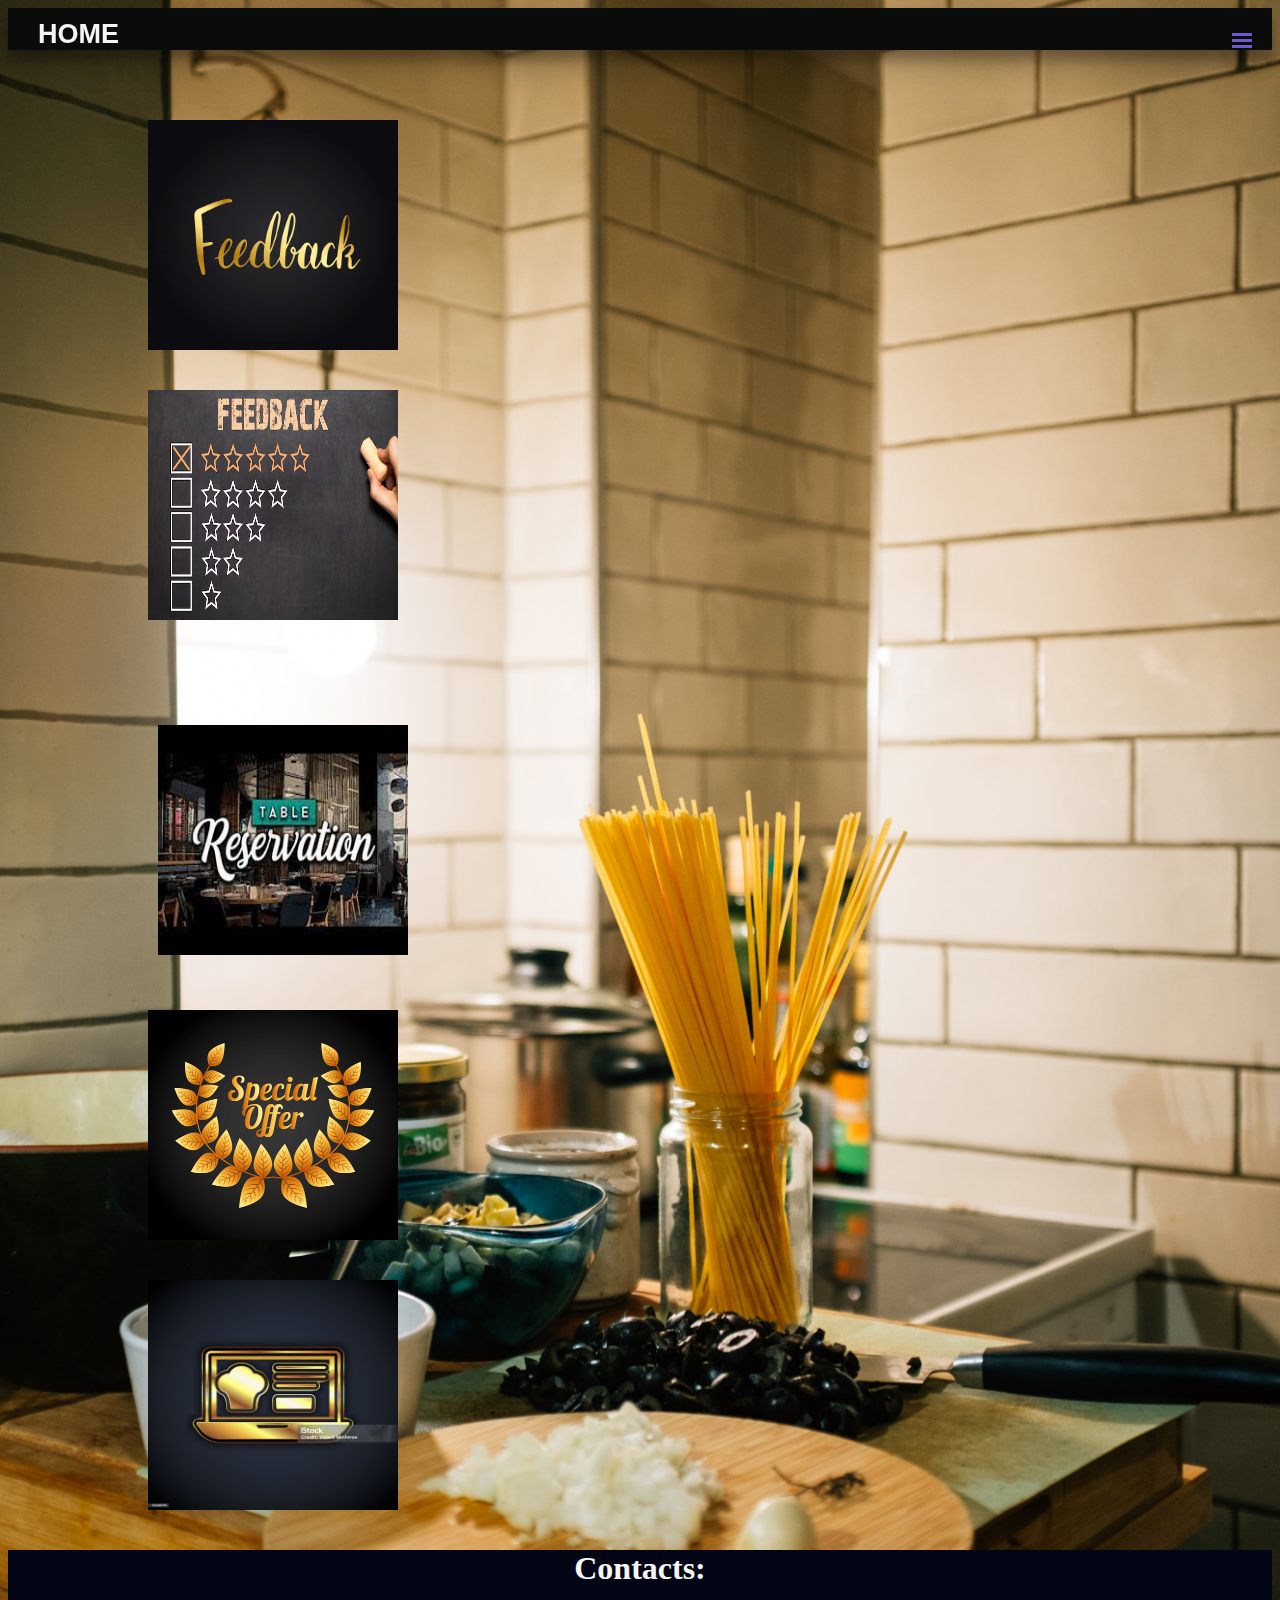
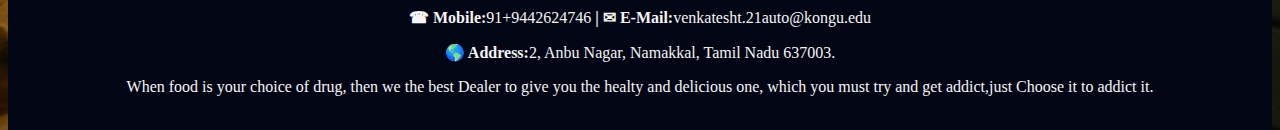
<file: index.html>
<!DOCTYPE html>
<html>
    <head>
        <title>Restaurent</title>
        <link href="style (1).css" rel="stylesheet">
    </head>
    <body> 
        <nav>
            <div class="logo"><a href="">HOME</a></div>
            <ul>
                <li><a href="orders (1).html">ORDERS</a></li>
                <li><a href="https://forms.zohopublic.in/toyota1/form/specificfeedback/formperma/wjhldcX16oPoot_s8V3uTyTe2zYIjoRw2_mJvAZaJSU">FEEDBACKS</a></li>
                <li><a href="orders (1).html">OFFERS</a></li>
                <li><a href="https://forms.zohopublic.in/toyota1/form/Feedback/formperma/rjDA0-j7OYk2Y34BEXe8IhPafSJurTanilmR3eaplv8">STATUS</a></li>
                <li><a href="account (1).html">ACCOUNTS</a></li>
            </ul>
            <div class="menu">
                <div class="menu-line"></div>
                <div class="menu-line"></div>
                <div class="menu-line"></div>
            </div>
        </nav>


        <div class="feedback">
            <ul>
                <li><a href="https://forms.zohopublic.in/toyota1/form/Feedback1/formperma/dGDXUZrVpT9meLvPupBrcUJbV1hbRJErHLeqQ3N9_ig" ><img src="feedback-ty.avif" width="350" height="350"></a></li>
                <li><a href="https://forms.zohopublic.in/toyota1/form/specificfeedback/formperma/wjhldcX16oPoot_s8V3uTyTe2zYIjoRw2_mJvAZaJSU" ><img src="specific feedback.avif" width="350" height="350"></a></li>
            </ul>
        </div>


        <div class="ambianz">
            
            <a href="https://forms.zohopublic.in/toyota1/form/Feedback/formperma/rjDA0-j7OYk2Y34BEXe8IhPafSJurTanilmR3eaplv8" >
                <img src="reserve table.jpg" width="350" height="350">
            
            </a>
        
        </div>
        

        <div class="status">
            <ul>
                <li><a href="orders (1).html" ><img src="special offers.jpg" width="350" height="350"></a></li>
                <li><a href="orders (1).html" ><img src="istockphoto-13143.jpg" width="350" height="350"></a></li>
            </ul>
        </div>
        <div class="open">
            <a href=""> <img src="open-fotor-bg-remover-20240629213024 (1).png" width="100" height="100"></a>
        </div>
        <div class="homelogo">
            <a href="index.html"> <img src="home_logo-removebg-preview (1).png" width="83" height="83"></a>
        </div>

        
<center>
        <div class="contact">
            <footer >
                <h1>Contacts:</h1>
                <p><b>☎ Mobile:</b>91+9442624746  <b>|</b>  <b>✉ E-Mail:</b>venkatesht.21auto@kongu.edu</p>
               
                <p>
                    <b>🌎 Address:</b>2, Anbu Nagar, Namakkal, Tamil Nadu 637003.
                </p>
                <p>When food is your choice of drug, then we the best Dealer to give you the healty and delicious one, which you must try and get addict,just Choose it to addict it. </p>

            </footer>
            
        </div>    
    </center>     
        
        
       




    </body>
    <script>
        const menu= document.querySelector('.menu')
        const menulist=document.querySelector('nav ul')
        menu.addEventListener('click',()=>{
            menulist.classList.toggle('showmenu')
        })
    </script>
   
</html>
</file>
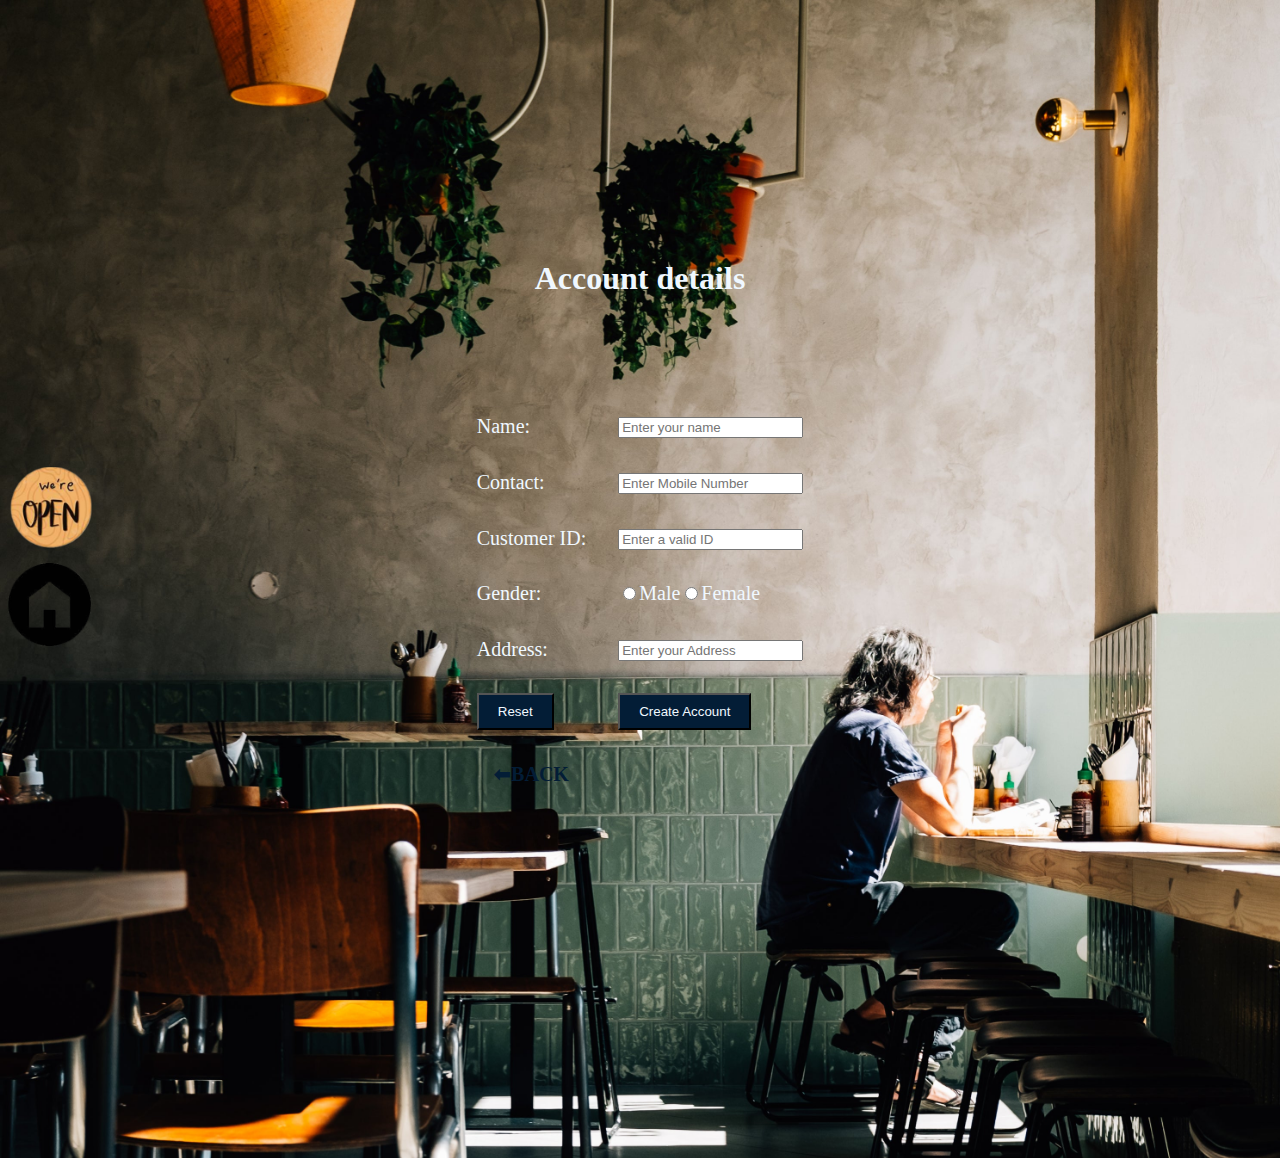
<file: account (1).html>
<!DOCTYPE html>
<html>
    <head>
        <style>
            body{
                background-image: url("person-enjoys-lunch-alone-in-a-sunlit-restaurant\ \(1\).jpg");
                background-size:cover;
                height: 890px;
            }
            h1{
                margin-top: 260px;
                color:aliceblue;
            }

            .table{
                color: aliceblue;
                font-size: 20px;
                font-weight: 10px;
                margin-top: 100px;
            }
            th,td{
                padding: 15px;
                
            }
            .reset{
                padding-left: 19px;
                padding-right: 19px;
                padding-top:9px;
                padding-bottom:9px;
                background-color: rgb(3, 29, 54);
                color: aliceblue;
                cursor: pointer;
            }
            .submit{
                padding-left: 19px;
                padding-right: 19px;
                padding-top:9px;
                padding-bottom:9px;
                background-color: rgb(3, 29, 54);
                color: aliceblue;
                cursor: pointer;
            }
            .open{
    position:fixed;
    bottom: 340px;
    left: 0px;
    
}
.homelogo{
    position:fixed;
    bottom: 250px;
    
}
a{
    text-decoration: none;
    color: rgb(3, 29, 54);
    
}
a:hover{
color: aliceblue;    
}

@media all and (max-width:640px)
{
    .open img{
        height: 80px;
        width: 80px;

    }
    .homelogo img{
        height: 60px;
        width: 60px;

    }
    a{
        color: aliceblue;
    }
}


        </style>
        <script>
            function myalert() {
              alert("Successfully, created account,Thank you!!!");
            }
            </script>

    </head>
    <body>
        
        
        <center>
            <h1>Account details</h1>
            <div class="table">
                <form>
            <table>
                <tr>
        
        <td><label>Name:</label></td><td><input type="text" placeholder="Enter your name"></td></tr>
        <tr><td><label>Contact:</label></td><td><input type="number" placeholder="Enter Mobile Number"></td></tr>
        <tr><td><label>Customer ID:</label></td><td><input placeholder="Enter a valid ID"></td></tr>
        <tr><td><label>Gender:</label></td><td><input type="radio"name="gender" >Male<input type="radio" name="gender">Female </td> </tr>
        <tr><td><label>Address:</label></td><td><input type="address" placeholder="Enter your Address" maxlength="200"></td></tr>
        <tr><td><button type="reset" class="reset">Reset</button></td><td><button type="submit" class="submit" onclick="myalert()">Create Account</button></td></tr>
        <tr><th><a href="index.html">⬅BACK</a></th></tr>
    </form>
    </table>
    </div>
    </center>
    <div class="open">
        <a href=""> <img src="open-fotor-bg-remover-20240629213024 (1).png" width="100" height="100"></a>
    </div>
    <div class="homelogo">
        <a href="index.html"> <img src="home_logo-removebg-preview (1).png" width="83" height="83"></a>
    </div>

    </body>
</html>
</file>
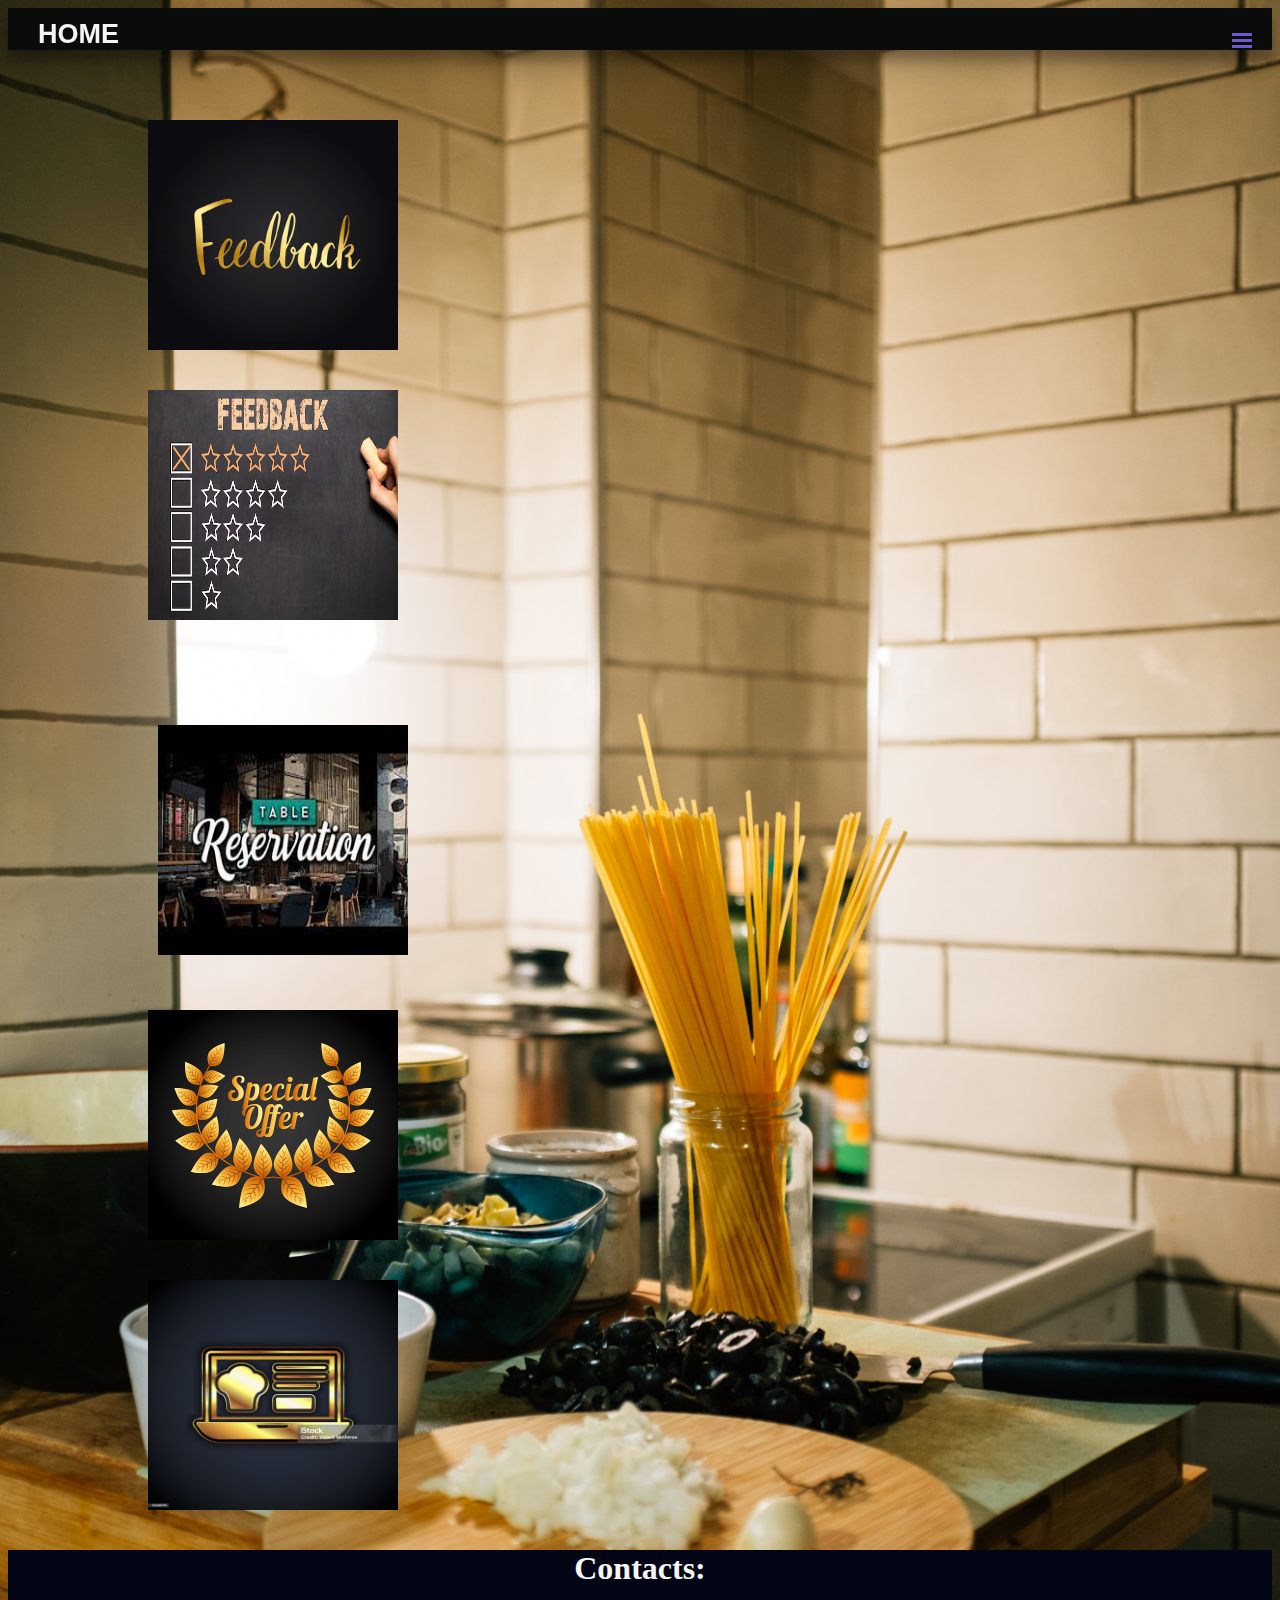
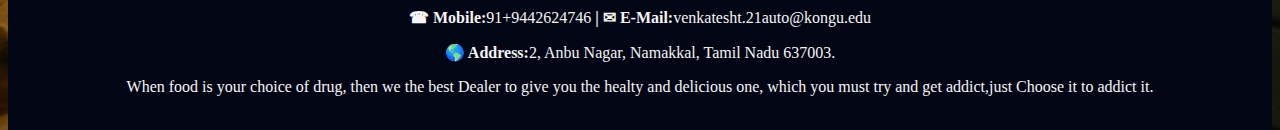
<file: home (1).html>
<!DOCTYPE html>
<html>
    <head>
        <title>Restaurent</title>
        <link href="style (1).css" rel="stylesheet">
    </head>
    <body> 
        <nav>
            <div class="logo"><a href="">HOME</a></div>
            <ul>
                <li><a href="orders (1).html">ORDERS</a></li>
                <li><a href="https://forms.zohopublic.in/toyota1/form/specificfeedback/formperma/wjhldcX16oPoot_s8V3uTyTe2zYIjoRw2_mJvAZaJSU">FEEDBACKS</a></li>
                <li><a href="orders (1).html">OFFERS</a></li>
                <li><a href="https://forms.zohopublic.in/toyota1/form/Feedback/formperma/rjDA0-j7OYk2Y34BEXe8IhPafSJurTanilmR3eaplv8">STATUS</a></li>
                <li><a href="account (1).html">ACCOUNTS</a></li>
            </ul>
            <div class="menu">
                <div class="menu-line"></div>
                <div class="menu-line"></div>
                <div class="menu-line"></div>
            </div>
        </nav>


        <div class="feedback">
            <ul>
                <li><a href="https://forms.zohopublic.in/toyota1/form/Feedback1/formperma/dGDXUZrVpT9meLvPupBrcUJbV1hbRJErHLeqQ3N9_ig" ><img src="feedback-ty.avif" width="350" height="350"></a></li>
                <li><a href="https://forms.zohopublic.in/toyota1/form/specificfeedback/formperma/wjhldcX16oPoot_s8V3uTyTe2zYIjoRw2_mJvAZaJSU" ><img src="specific feedback.avif" width="350" height="350"></a></li>
            </ul>
        </div>


        <div class="ambianz">
            
            <a href="https://forms.zohopublic.in/toyota1/form/Feedback/formperma/rjDA0-j7OYk2Y34BEXe8IhPafSJurTanilmR3eaplv8" >
                <img src="reserve table.jpg" width="350" height="350">
            
            </a>
        
        </div>
        

        <div class="status">
            <ul>
                <li><a href="orders (1).html" ><img src="special offers.jpg" width="350" height="350"></a></li>
                <li><a href="orders (1).html" ><img src="istockphoto-13143.jpg" width="350" height="350"></a></li>
            </ul>
        </div>
        <div class="open">
            <a href=""> <img src="open-fotor-bg-remover-20240629213024 (1).png" width="100" height="100"></a>
        </div>
        <div class="homelogo">
            <a href="home.html"> <img src="home_logo-removebg-preview (1).png" width="83" height="83"></a>
        </div>

        
<center>
        <div class="contact">
            <footer >
                <h1>Contacts:</h1>
                <p><b>☎ Mobile:</b>91+9442624746  <b>|</b>  <b>✉ E-Mail:</b>venkatesht.21auto@kongu.edu</p>
               
                <p>
                    <b>🌎 Address:</b>2, Anbu Nagar, Namakkal, Tamil Nadu 637003.
                </p>
                <p>When food is your choice of drug, then we the best Dealer to give you the healty and delicious one, which you must try and get addict,just Choose it to addict it. </p>

            </footer>
            
        </div>    
    </center>     
        
        
       




    </body>
    <script>
        const menu= document.querySelector('.menu')
        const menulist=document.querySelector('nav ul')
        menu.addEventListener('click',()=>{
            menulist.classList.toggle('showmenu')
        })
    </script>
   
</html>
</file>
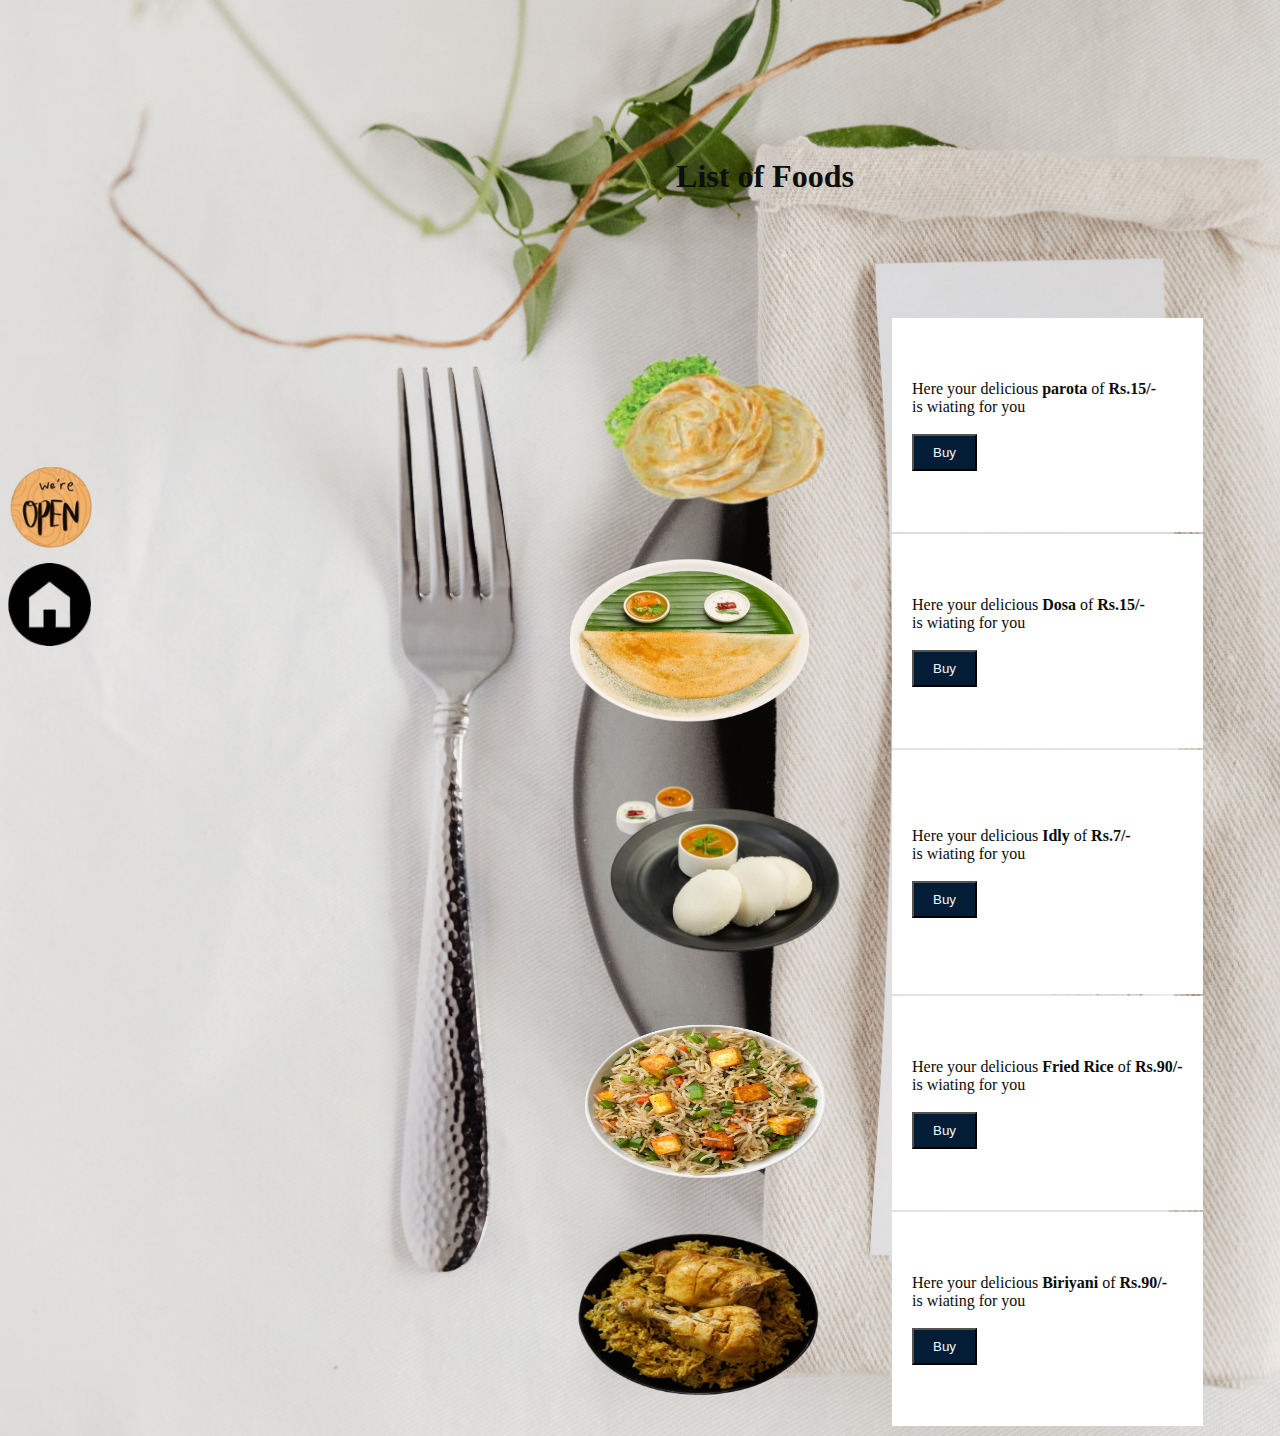
<file: orders (1).html>
<!DOCTYPE html>
<html>
    <head>
        <style>
            table td{
                
                padding: 20px;
            }
            table tr{
                padding: 0px;
            }
            table{
                color: rgb(11, 11, 10);
                margin-top: 100px;
               margin-left: 540px;
               /* margin-bottom: ; */
            }
            body{
                background-image: url("place-setting-at-a-restaurant-table.jpg");
                background-size: cover;
            }
            h1{
                display: inline-block;
                margin-top: 150px;
                margin-left:250px ;
                color: rgb(12, 15, 13);
            }
            h3{
                background-color: aliceblue;
            }
            .open{
                position:fixed;
                 bottom: 340px;
                left: 0px;
    
                 }
            .homelogo{
                 position:fixed;
                 bottom: 250px;
            }
            .submit{
                padding-left: 19px;
                padding-right: 19px;
                padding-top:9px;
                padding-bottom:9px;
                background-color: rgb(3, 29, 54);
                color: aliceblue;
                cursor: pointer;
            }
            @media all and (max-width:640px)
{
    .open img{
        height: 80px;
        width: 80px;

    }
    .homelogo img{
        height: 60px;
        width: 60px;

    }
    table{
        margin-left: 4px;
    }
    img{
        width: 100px;
        height: 100px;
    }


}
        </style>
    </head>
    <body>
        <center>
        <h1>List of Foods </h1>
        <!-- <h3>that we ready to serve</h3> -->
    </center>
        
        <table >
            <tr >
                <td><img src="parota-removebg-preview.png" width="270" height="170"></td><td bgcolor="white">Here your delicious <b>parota</b> of<b> Rs.15/-</b> <br>is wiating for you<br><br><button type="submit" class="submit" >Buy</button></td>
            </tr>
            
                <tr>
                    <td><img src="dosa-removebg-preview.png" width="250" height="170"></td><td bgcolor="white">Here your delicious <b>Dosa</b> of<b> Rs.15/-</b> <br>is wiating for you<br><br><button type="submit" class="submit" >Buy</button></td>
                </tr>
                
                    <tr>
                        <td><img src="idly-1 bg.png" width="300" height="200"></td><td bgcolor="white">Here your delicious <b>Idly</b> of<b> Rs.7/-</b> <br>is wiating for you<br><br><button type="submit" class="submit" >Buy</button></td>
                    </tr>
                    
                        <tr>
                            <td><img src="fried_rce-b.png" width="265" height="170"></td><td bgcolor="white">Here your delicious <b>Fried Rice</b> of<b> Rs.90/-</b> <br>is wiating for you<br><br><button type="submit" class="submit" >Buy</button></td>
                        </tr>
                        <tr>
                            <td><img src="biriyani-bg.png" width="250" height="170"></td><td bgcolor="white">Here your delicious <b>Biriyani</b> of<b> Rs.90/-</b> <br>is wiating for you<br><br><button type="submit" class="submit" >Buy</button></td>
                        </tr>
                        
               
        </table>
        <div class="open">
            <a href=""> <img src="open-fotor-bg-remover-20240629213024 (1).png" width="100" height="100"></a>
        </div>
        <div class="homelogo">
            <a href="index.html"> <img src="home_logo-removebg-preview (1).png" width="83" height="83"></a>
        </div>
    </body>
</html>
</file>
<file: style (1).css>
nav{
    position: sticky;
    top: 0px;
    background-color: rgb(10, 11, 11);
    font-family: 'Gill Sans', 'Gill Sans MT', Calibri, 'Trebuchet MS', sans-serif;
    display:flex;
    font-size : 28px;
    width:100%;
    align-items: center;
    justify-content: space-around;
    color:rgb(141, 139, 158);
    box-shadow: rgba(0, 0, 0, 0.25) 0px 14px 28px, rgba(0, 0, 0, 0.22) 0px 10px 10px;
    
}
nav li{
    display:inline-block;
    margin:0 14px;
    
}
a{
    text-decoration:none;
}
.logo a{
    font-size:27px;
    font-weight:bolder;
}
nav a{
    color:whitesmoke;
}
nav a:hover{
    color: goldenrod;
}
.menu-line{
    height:3px;
    width:20px;
    background-color: slateblue;
    margin-bottom: 3px;
}
.menu{
    cursor: pointer;
    display: none;
}
body{
    background-color: rgb(239, 232, 232);
     background-image: url("its-pasta-night.jpg"); 
    background-size:cover ;
    background-repeat:repeat;
    height: 890px;
    align-content: center;
}
.feedback li{
    
    display:inline-block;
    margin-top: 70px;
    margin-left:250px;
   
}
.feedback li:hover{
    box-shadow: rgba(0, 0, 0, 0.25) 0px 14px 28px, rgba(0, 0, 0, 0.22) 0px 10px 10px;
    
}
.ambianz{
    width: 350px;;
    align-items: center;
    margin-top: 150px;
    margin-left: 600px;
    
}
.ambianz:hover{
    box-shadow: rgba(0, 0, 0, 0.25) 0px 14px 28px, rgba(0, 0, 0, 0.22) 0px 10px 10px;
}
.status li{
    display:inline-block;
    margin-top:70px ;
    margin-left:250px ;
    margin-bottom: 70px;
   
}
.status li:hover{
    box-shadow: rgba(0, 0, 0, 0.25) 0px 14px 28px, rgba(0, 0, 0, 0.22) 0px 10px 10px;
}

.open{
    position:fixed;
    bottom: 340px;
    left: 0px;
    
}
.homelogo{
    position:fixed;
    bottom: 250px;
}
.contact{
    margin-top: 0px;
    margin-bottom: 0px;
    background-color: rgb(2, 5, 20);
    color:whitesmoke;
}
.feedback img,
    .status img,
    .ambianz img {
        width: 350px; /* Adjust image size */
        height: 350px; /* Maintain aspect ratio */
    }
    .contact{
        display: block;
        height: 180px;
        width:100%;
        margin-bottom: 0px;
    }

/* .box {
    display: grid;
    grid-template-columns: 1fr 2fr 2fr;
    gap: 10px 2em;
  }
  
  .box :first-child {
    align-self: center;
  } */




   @media all and (min-width:768px)
{
    nav{
        flex-direction: column;
    }
    

    nav li{
        display: block;
        padding: 10px 0;
       
    }

   nav ul{
        text-align: center;
        padding:0;
        display:none;
    }

    .logo{
        align-self: flex-start;
        margin:10px 0px 0px 30px;
    }

    .menu{
        display: block;
        position: absolute;
        right:20px;
        top:25px;
    }

    .menu:hover{
        background-color:whitesmoke;
    }


    .showmenu{
        display:block;
        transition:2s;
    }
     .feedback a{
        display:flex;
        align-self: flex-start;
        flex-direction: column;
        left: 100px;

        
        
    } 
    .feedback li{
        width:250px;
        display: block;
        height:200px;
        margin-left: 100px;
       
    
    }
    

    .ambianz{
        height: 200px;
        width:250px;
        display: flex;
        position:static;
        margin-left: 150px;
    }
    .status li{
        display: block;
        width:250px;
        height:200px;
        margin-left: 100px;
       
    
    }
    
     .feedback img,
    .status img,
    .ambianz img {
        width: 100%; 
        height:230px; 
        align-self: flex-start;
        display: flex;
        flex-direction: column;
        align-self:self-start;

    } 
    .open img{
        margin-bottom: 1000px;
        height: 80px;
        width: 80px;

    }
    .homelogo img{
        margin-bottom: 1000px;
        height: 60px;
        width: 60px;

    }
    .contact{
        margin-bottom: 0px;
    }
    .footer {
    text-align: center;
    align-items: center;
    align-content: center;

}


}
</file>
